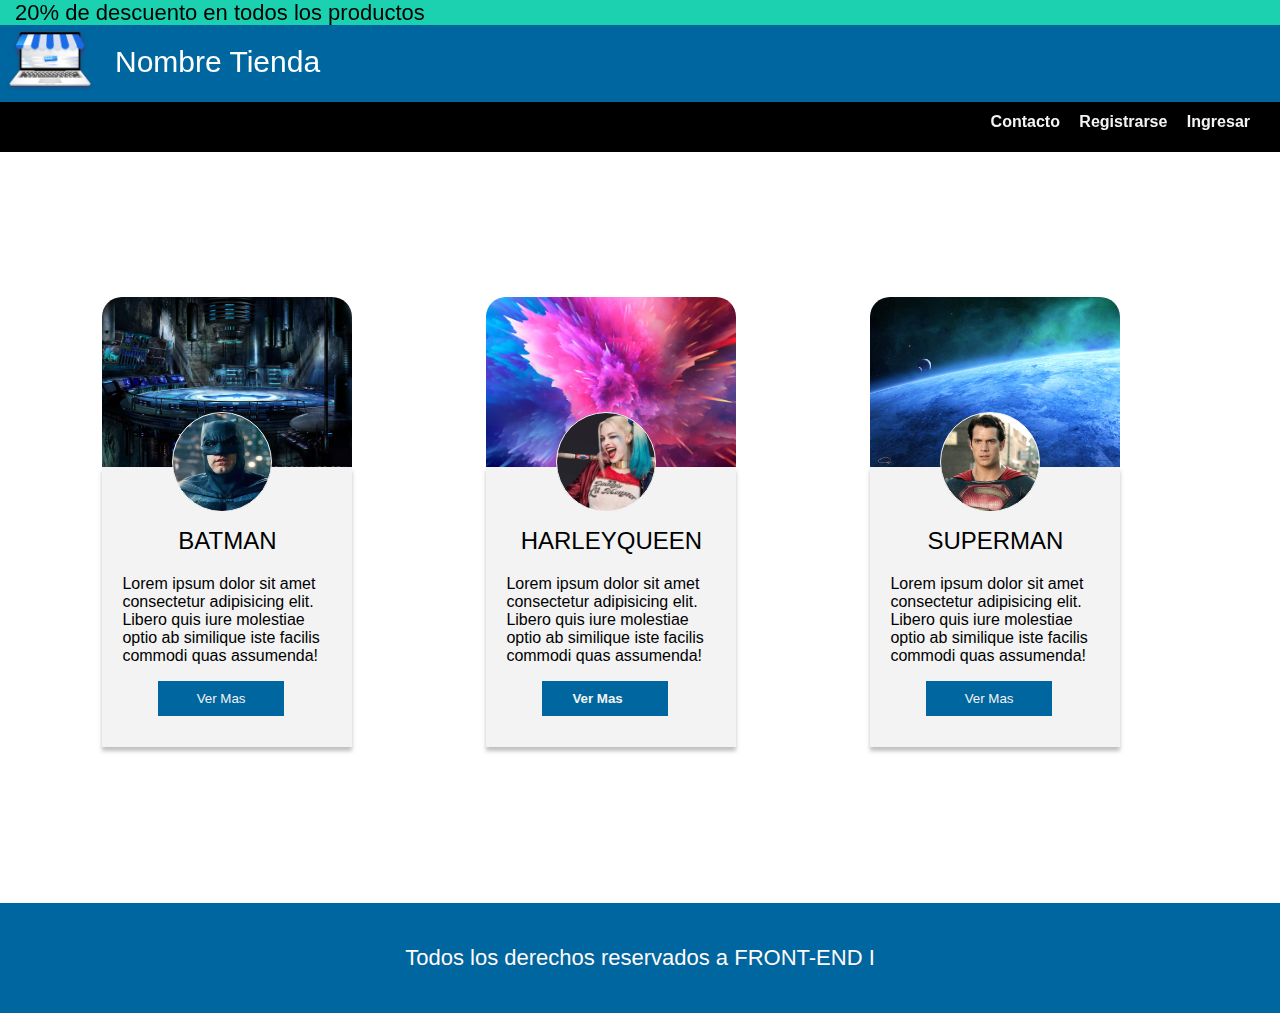
<file: index.html>
<!DOCTYPE html>
<html lang="en">
<head>
    <meta charset="UTF-8">
    <meta http-equiv="X-UA-Compatible" content="IE=edge">
    <meta name="viewport" content="width=device-width, initial-scale=1.0">
    <title>Document</title>
    <link rel="stylesheet" href="css/Cards.css">
    <link rel="stylesheet" href="css/style.css" >
</head>
<body>
    <header>
        <aside class="descBox">20% de descuento en todos los productos</aside>
        <div  class="Ecommerce"><img src="./img/OBJECTS.png" alt=""><h1>Nombre Tienda</h1></div>
        <div class="contactHeader">
            <a href="./contacto.html"> Contacto   </a>
            <a href="./registro.html"> Registrarse   </a>
            <a href="./login.html"> Ingresar </a>
        </div>
    </header>
    <main>
        <section class="styleCard styleBatman">
            <i class="fas fa-heart fasB"></i>
            <div class="imgBackB imgStyle"></div>
            <div class="imgFrontB imgFrontStyle"></div>
            <article class="textBatman">
                <h2>Batman</h2>
                <p class="text">
                    Lorem ipsum dolor sit amet consectetur adipisicing elit. 
                    Libero quis iure molestiae optio ab similique iste facilis commodi 
                    quas assumenda!
                </p>
                <button>Ver Mas</button>
            </article>
        </section>
            <section class="styleCard styleHarley">
            <i class="fas fa-heart fasM"></i>
            <div class="imgBackH imgStyle"></div>
            <div class="imgFrontH imgFrontStyle"></div>
            <article class="textMujerMaravilla">
                <h2>HarleyQueen</h2>
                <p class="text">
                    Lorem ipsum dolor sit amet consectetur adipisicing elit. 
                    Libero quis iure molestiae optio ab similique iste facilis commodi 
                    quas assumenda!
                </p>
                <button><a href="./cards/hquinn.html">Ver Mas</a></button>
            </article>
        </section>
        <section class="styleCard styleSuperman">
            <i class="fas fa-heart fasS"></i>
            <div class="imgBackS imgStyle"></div>
            <div class="imgFrontS imgFrontStyle"></div>
            <article class="textSuperMan">
                <h2>SuperMan</h2>
                <p class="text">
                    Lorem ipsum dolor sit amet consectetur adipisicing elit. 
                    Libero quis iure molestiae optio ab similique iste facilis commodi 
                    quas assumenda!
                </p>
                <button>Ver Mas</button>
            </article>
        </section>
    </main>
    <footer>
        <p class="textFooter">Todos los derechos reservados a FRONT-END I</p> 
     </footer>
</body>
</html>
</file>
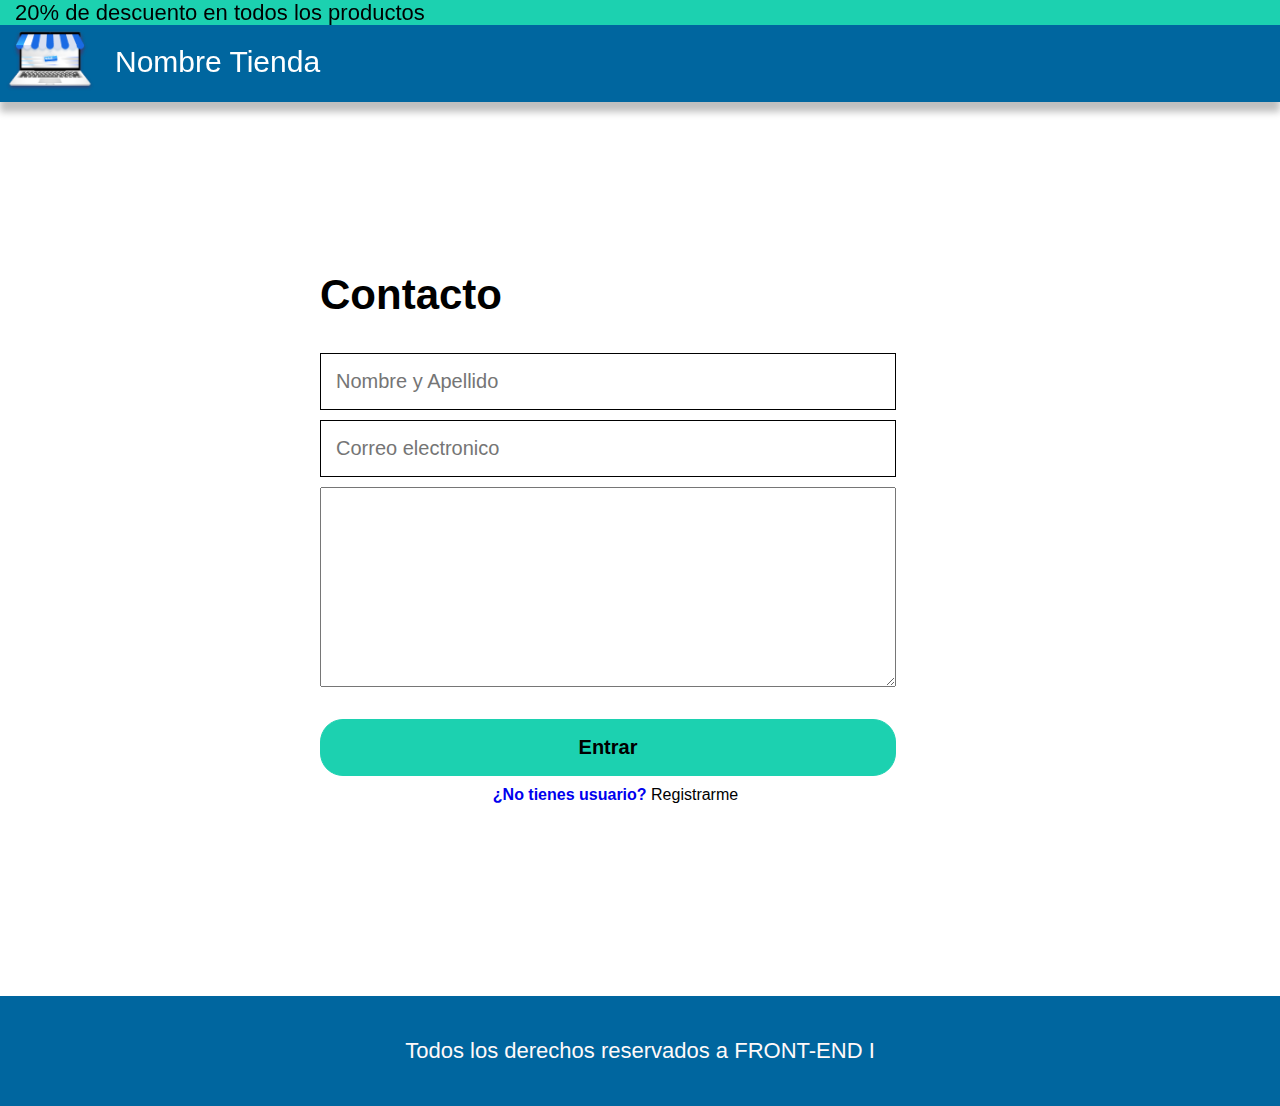
<file: contacto.html>
<!DOCTYPE html>
<html lang="en">
<head>
    <meta charset="UTF-8">
    <meta http-equiv="X-UA-Compatible" content="IE=edge">
    <meta name="viewport" content="width=device-width, initial-scale=1.0">
    <title>Document</title>
    <link rel="stylesheet" href="css/Loguin.css">
    <link rel="stylesheet" href="css/style.css" >
</head>
    <body>
        <header>
            <aside class="descBox">20% de descuento en todos los productos</aside>
            <div  class="Ecommerce"><img src="./img/OBJECTS.png" alt=""><h1>Nombre Tienda</h1></div>
        </header>
        <main>
            <div class="formulario">
                <h3>Contacto</h3>    
                <form action="">
                    <input type="text" name="nombre" id="nombre" placeholder="Nombre y Apellido">
                    <input type="email" name="pass" id="pass" placeholder="Correo electronico">
                    <textarea></textarea>
                    <br>
                    <br>
                    <input type="submit" name="entrar" value="Entrar">
                </form>
                <p class="registrarse"><a href="./registro.html">¿No tienes usuario?</a> Registrarme</p>
            </div>
        </main>
        <footer>
           <p class="textFooter">Todos los derechos reservados a FRONT-END I</p> 
        </footer>
    </body>
</html>
</file>
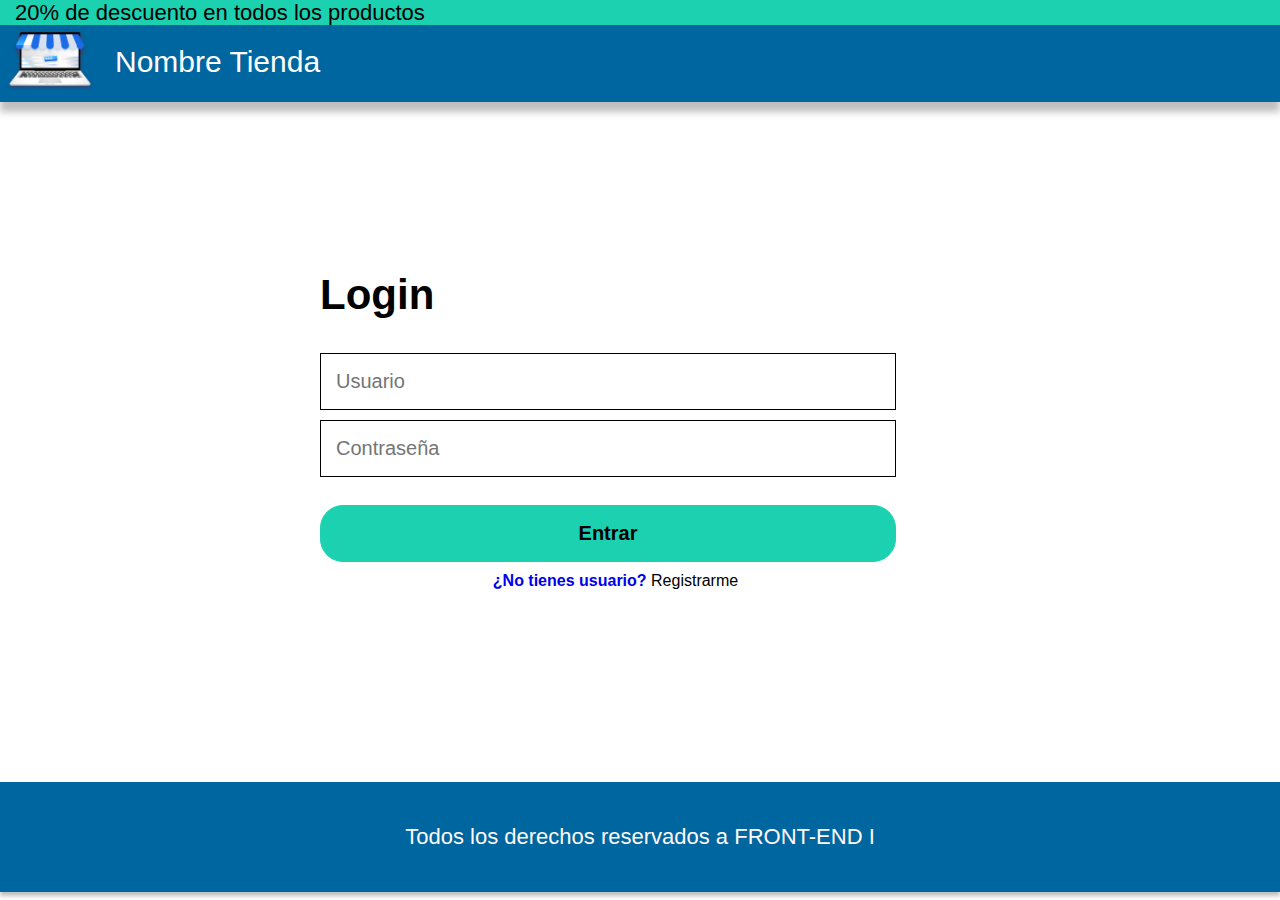
<file: login.html>
<!DOCTYPE html>
<html lang="en">
<head>
    <meta charset="UTF-8">
    <meta http-equiv="X-UA-Compatible" content="IE=edge">
    <meta name="viewport" content="width=device-width, initial-scale=1.0">
    <title>Document</title>
    <link rel="stylesheet" href="css/style.css">
</head>
    <body>
        <header>
            <aside class="descBox">20% de descuento en todos los productos</aside>
            <div  class="Ecommerce"><img src="./img/OBJECTS.png" alt=""><h1>Nombre Tienda</h1></div>
        </header>
        <main>
            <div class="formulario">
                <h3>Login</h3>    
                <form action="">
                    <input type="email" name="nombre" id="nombre" placeholder="Usuario">
                    <input type="password" name="pass" id="pass" placeholder="Contraseña">
                    <br>
                    <br>
                    <input type="submit" name="entrar" value="Entrar">
                </form>
                <p class="registrarse"><a href="./registro.html">¿No tienes usuario?</a> Registrarme</p>
            </div>
        </main>
        <footer>
           <p class="textFooter">Todos los derechos reservados a FRONT-END I</p> 
        </footer>
    </body>
</html>
</file>
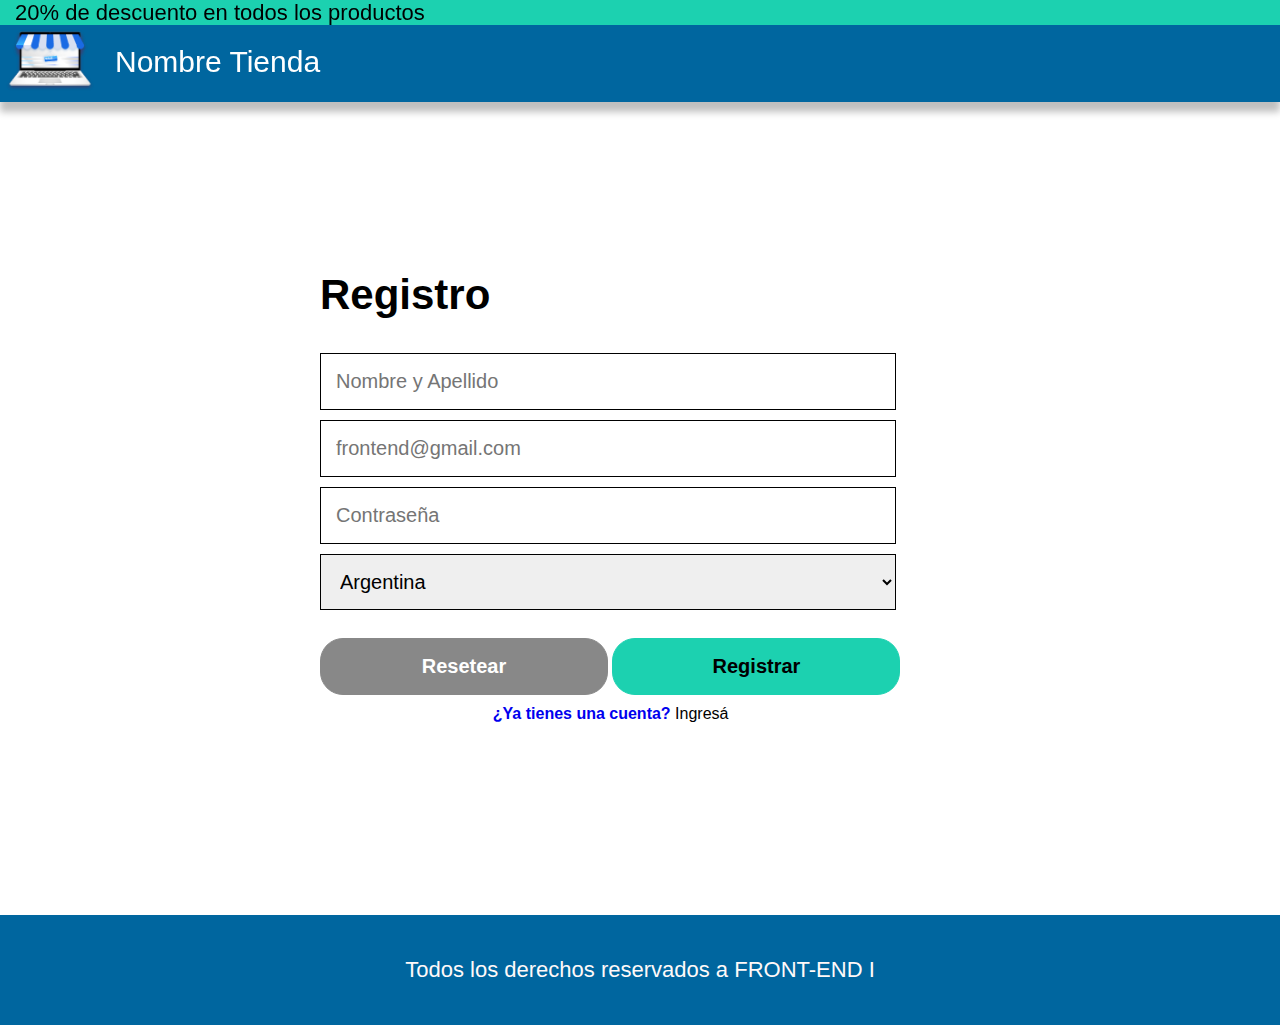
<file: registro.html>
<!DOCTYPE html>
<html lang="en">
<head>
    <meta charset="UTF-8">
    <meta http-equiv="X-UA-Compatible" content="IE=edge">
    <meta name="viewport" content="width=device-width, initial-scale=1.0">
    <title>Document</title>
    <link rel="stylesheet" href="css/Loguin.css">
    <link rel="stylesheet" href="css/style.css" >
</head>
<body>
    <header>
        <aside class="descBox">20% de descuento en todos los productos</aside>
        <div  class="Ecommerce"><img src="./img/OBJECTS.png" alt=""><h1>Nombre Tienda</h1></div>
    </header>
    <main>
        <div class="formulario">
            <h3>Registro</h3>    
            <form action="">
                <input type="text" name="nombre" id="nombre" placeholder="Nombre y Apellido">
                <input type="email" name="nombre" id="nombre" placeholder="frontend@gmail.com">
                <input type="password" name="pass" id="pass" placeholder="Contraseña">
                <select name="pais" id="pais" aria-placeholder="Pais">
                    <option value="Argentina">Argentina</option>
                    <option value="Argentina">Colombia</option>
                </select>

                <br>
                <br>
                <div class="buttonForm">
                    <input class="reset" type="reset" name="resetear" value="Resetear">
                    <input class="submit" type="submit" name="entrar" value="Registrar">
                </div>        
            </form>
            <p class="registrarse"><a href="./login.html">¿Ya tienes una cuenta?</a> Ingresá</p>
        </div>
    </main>
    <footer>
        <p class="textFooter">Todos los derechos reservados a FRONT-END I</p> 
    </footer>
</body>
</html>
</file>
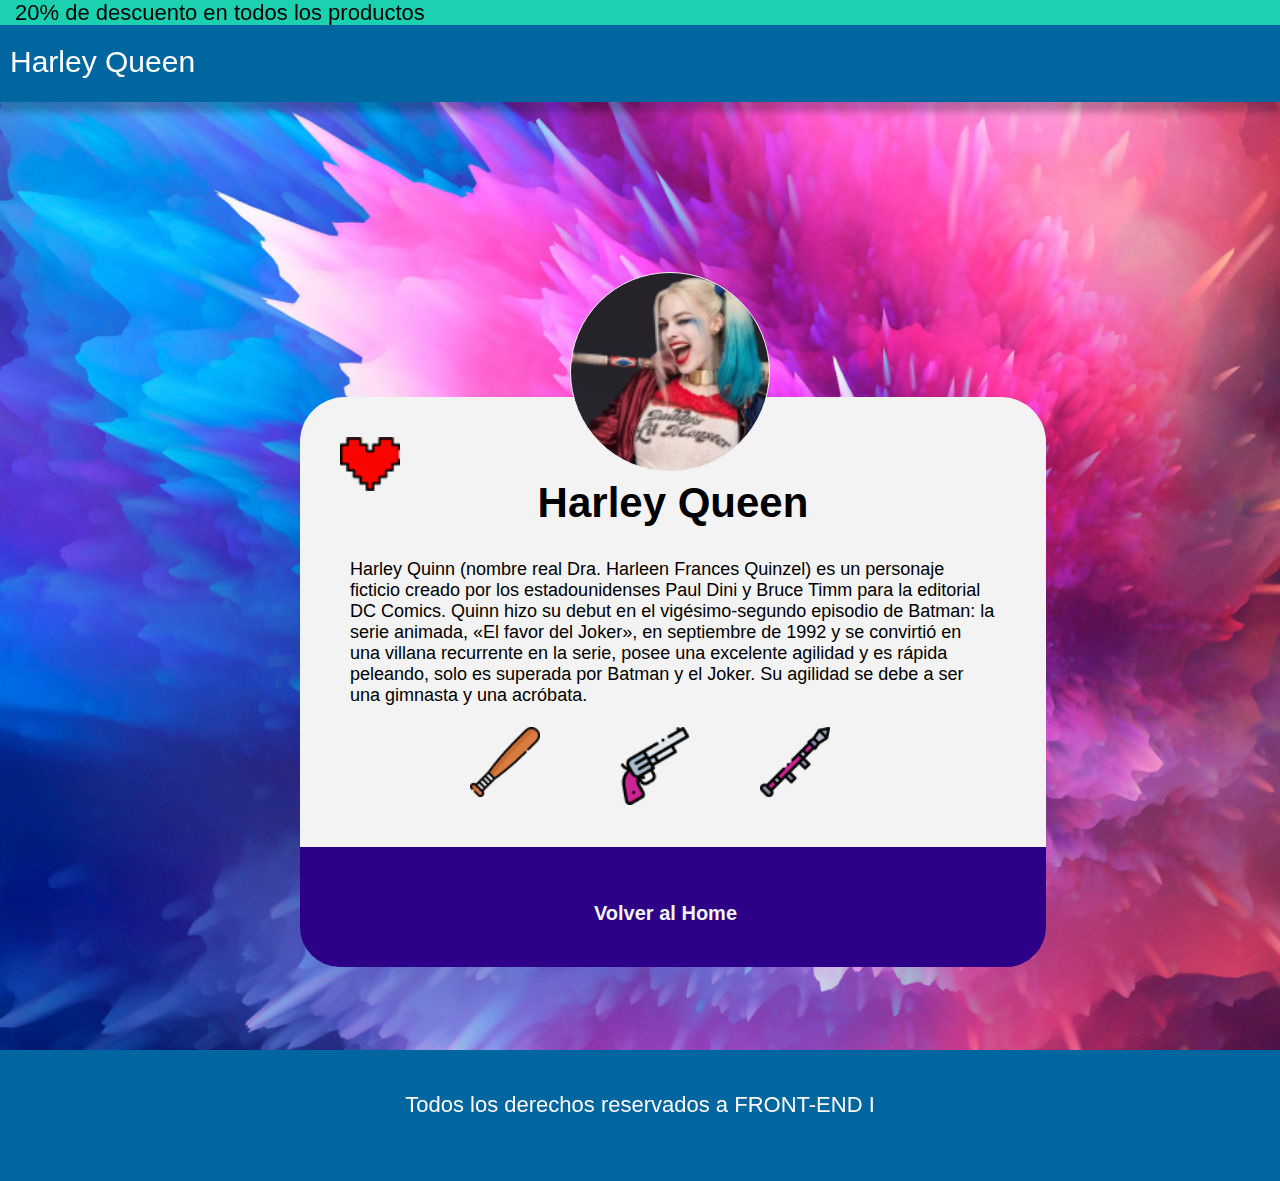
<file: cards/hquinn.html>
<!DOCTYPE html>
<html lang="en">
<head>
    <meta charset="UTF-8">
    <meta http-equiv="X-UA-Compatible" content="IE=edge">
    <meta name="viewport" content="width=device-width, initial-scale=1.0">
    <title>Document</title>
    <link rel="stylesheet" href="../css/Cards.css">
    <link rel="stylesheet" href="../css/CardsHeroes.css" >
    <link rel="stylesheet" href="../css/style.css" >
</head>
<body>
    <header>
        <aside class="descBox">20% de descuento en todos los productos</aside>
        <div  class="Ecommerce"><h1>Harley Queen</h1></div>
    </header>
    <main>
        <div class="back">
            <div class="imgFrontH imgFrontStyle"></div>
            <div class="cardHarley">
                <img class="iconHeart" src="../img/XMLID 446.png" alt="">
                <h3>Harley Queen</h3>
                <p>Harley Quinn (nombre real Dra. Harleen Frances Quinzel) 
                    es un personaje ficticio creado por los estadounidenses Paul Dini y 
                    Bruce Timm para la editorial DC Comics. Quinn hizo su debut en el vigésimo-segundo 
                    episodio de Batman: la serie animada, «El favor del Joker», en septiembre de 1992 y se 
                    convirtió en una villana recurrente en la serie, posee una excelente agilidad y es rápida 
                    peleando, solo es superada por Batman y el Joker. Su agilidad se debe a ser una gimnasta y 
                    una acróbata.
                </p>
                <img class="bate" src="../img/Vector.png" alt="">
                <img class="guns" src="../img/XMLID 386.png" alt="">
                <img class="bazooka" src="../img/Vector (1).png" alt="">
            </div>
            <div class="linkHome"><a href="../index.html">Volver al Home</a></div>
        </div>
    </main>
    <footer class="textFooter">
        Todos los derechos reservados a FRONT-END I 
    </footer>
</body>
</html>
</file>
<file: css/Cards.css>
*{
    box-sizing: border-box;
}
@import url('https://fonts.googleapis.com/css2?family=Roboto:ital,wght@0,100;0,300;1,100&display=swap');
:root{
    --primary-color: #1CD1B0;
    --Second-color: #00669F;
    --Third-color: #F3F3F3;
    --forth-color: black;
}

/*--------------------HEADER-------------------*/
/*-----------------------------------------------*/
.contactHeader{
    height: 50px;
    background-color: black;
    text-align: right;
    padding-top: 11px;
    padding-right: 15px;
    color: var(--Third-color);
}
a{
    margin-right: 15px;
    color: var(--Third-color);
    text-decoration: none;
}
/*----------------------MAIN-------------------*/
/*-----------------------------------------------*/

main{
    margin-bottom: 20%;
    height: 500px;
}
h2{
    text-align: center;
    text-transform: uppercase;
    font-style: normal;
    font-weight: normal;
}
button{
    margin: 0% 17%;
    width: 60%;
    height: 35px;
    border: 1px solid var(--Second-color);
    background-color: var(--Second-color);
    color: var(--Third-color);
}

/*-------------CARDS---------*/
/*--------------------------*/

.styleCard{
    position: absolute;
    width: 25%;
    margin-top: 150px;
    padding-top: 0%;
}
.imgStyle{
    margin-bottom: 0%;
    background-size: cover;
    width: 250px;
    height: 170px;
    top: 200px;
    border-radius:  20px  20px 0px 0px ;
}
.imgFrontStyle{
    top: 115px;
    left: 70px;
    position: absolute;
    background-size: cover;
    z-index: 100;
    border: solid 1px var(--Third-color);
    border-radius: 3650px;
    width: 100px;
    height: 100px;
}
.imgBackB{
    background-image: url('../img/bg-batman.jpg');
}
.imgBackH{
    background-image: url('../img/backgroundharley.jpg');
}
.imgBackS{
    background-image: url('../img/bg-superman.jpg');
}
.styleBatman{
    left: 8%;
}
.styleHarley{
    left: 38%;
}
.styleSuperman{
    left: 68%;
}
.imgFrontB{
    background-image: url('../img/batman.jpg');
}
.imgFrontH{
    background-image: url('../img/liga-justicia.jpg');    
}
.imgFrontS{
    background-image: url('../img/superman.jpg');
}
article{
    font-style: normal;
    font-weight: normal;
    position: absolute;
    margin-top: 0%;
    padding: 40px 20px;
    width: 250px;
    height: 280px;
    background: var(--Third-color);
    box-shadow: 0px 4px 4px rgba(0, 0, 0, 0.25);
}
</file>
<file: css/style.css>
*{
    box-sizing: border-box;
}
@import url('https://fonts.googleapis.com/css2?family=Roboto:ital,wght@0,100;0,300;1,100&display=swap');
:root{
    --primary-color: #1CD1B0;
    --Second-color: #00669F;
}

body{
    font-family: 'Roboto', sans-serif;
    margin: 0%;
    padding-top: 0%;
}

/*----------------------HEADER-------------------*/
/*-----------------------------------------------*/

header{
    position: sticky;
    z-index: 500;
    top: 25px;
    width: 100%;
    padding-top: 0%;
}
.descBox{
    font-style: normal;
    font-weight: normal;
    position: absolute;
    top: -30px;
    left: 0px;
    width: 100%;
    height: 30px;
    background: var(--primary-color);
    font-size: 22px;
    color: #000000;
    padding-top: 5px;
    padding-left: 15px;
}
.Ecommerce{
    text-align: justify;
    padding-left: 5px;
    height: 77px;
    background: var(--Second-color);
    box-shadow: 0px 10px 7px rgba(0, 0, 0, 0.25);
}
img{
    float: left;
    display: inline;
    margin-left: 0%;
    width: 90px;
    margin-bottom: 0%;
    margin-right: 20px;
}
h1{
    font-style: normal;
    font-weight: normal;
    font-size: 30px;
    font-weight: normal;
    line-height: 44px;
    padding-top: 15px;
    padding-left: 5px;
    color: #FFFFFF;
}

/*----------------------MAIN-------------------*/
/*-----------------------------------------------*/

.contactoLink{
    font-style: normal;
    font-weight: normal;
    width: 50%;
    font-size: 20px;
}
h3{
    font-style: normal;
    font-weight: normal;
    font-style: normal;
    font-weight: bold;
    font-size: 42px;
    line-height: 12px;
}
.formulario{
    width: 50%;
    margin: 15% auto;
}
input, select{
    width: 90%;
    padding: 15px;
    margin-top: 10px;
    font-style: normal;
    font-weight: normal;
    font-size: 20px;
    line-height: 25px;
    border: 1.53407px solid #000000;
}
input[type="submit"]{
    border: 1px solid var(--primary-color);
    border-radius: 23px;
    background-color: var(--primary-color);
    font-family: 'Roboto', sans-serif;
    font-style: normal;
    font-weight: bold;
}
a{
    font-family: 'Roboto', sans-serif;
    font-style: normal;
    font-weight: bold;
    text-decoration: none;
}
.registrarse{
    font-style: normal;
    font-weight: normal;
    width: 90%;
    padding-top: 10px;
    margin: auto 27%;
}

/*----------------------FOOTER-------------------*/
/*-----------------------------------------------*/

footer{
    bottom: 0%;
    margin-top: 0%;
    width: 100%;
    left: 0px;
    background: var(--Second-color);
    box-shadow: 0px 4px 4px rgba(0, 0, 0, 0.25);
}
.textFooter{
    font-weight: normal;
    line-height: 42px;
    text-align: center;
    padding-top: 34px;
    padding-bottom: 34px;
    color: #FFF9F9;
    font-size: 22px;
    margin-bottom: 0%;
}
</file>
<file: css/CardsHeroes.css>
body{
    padding-bottom: 0%;
}
@import url('https://fonts.googleapis.com/css2?family=Roboto:ital,wght@0,100;0,300;1,100&display=swap');
main{
    position: relative;
}
.back{
    background-image: url('../img/bg 1.jpg');
    background-size: cover;
    width: 100%;
    height: 200%;
}
.cardHarley{
    position: absolute;
    width: 746px;
    height: 556px;
    left: 300px;
    top: 300px;
    background: #F3F3F3;
    border-radius: 45px;
}
.imgFrontStyle{
    position: absolute;
    top: 175px;
    left: 570px;
    background-size: cover;
    z-index: 100;
    border: solid 1px var(--Third-color);
    border-radius: 3650px;
    width: 200px;
    height: 200px;
}
.imgFrontH{
    background-image: url('../img/liga-justicia.jpg');    
}
p{
    font-style: normal;
    font-weight: normal;
    font-size: 18px;
    text-align: center justify;
    margin: 50px 50px 50px 50px;

}
h3{
    font-style: normal;
    font-weight: normal;
    margin-top: 100px;
    text-align: center;
}
.linkHome{
    font-size: 20px;
    font-style: normal;
    font-weight: normal;
    text-align: center;
    padding-top: 55px;
    position: absolute;
    width: 746px;
    height: 120px;
    left: 300px;
    top: 750px;
    color: white;
    background-color: #2C0187;
    border-radius: 0px 0px 40px 40px;
}
img{
    position: absolute;
}
.iconHeart{
    left: 40px;
    top: 40px;
    width: 60px;
}
.bate{
    left: 170px;
    top:330px;
    width: 70px;
}
.guns{
    left: 320px;
    top:330px;
    width: 70px;
}
.bazooka{
    left: 460px;
    top:330px;
    width: 70px;
}
footer{
    justify-content: center;
    position: absolute;
    z-index: 1300;
    width: 1140px;
    height: 131px;
    margin-bottom: 0%;
    left: -2px;
    top: 1050px;
    background: #00669F;
    box-shadow: 0px 4px 4px rgba(0, 0, 0, 0.25);
}
</file>
<file: css/Loguin.css>
:root{
    --buttonReset-color: #888888;
}

/*----------------------MAIN-------------------*/
/*-----------------------------------------------*/

.buttonForm{
    display: inline;
}
.reset{
    border: 1px solid var(--buttonReset-color);
    border-radius: 23px;
    background-color: var(--buttonReset-color);
    font-family: 'Roboto', sans-serif;
    font-style: normal;
    font-weight: bold;
    color: white;
}
.submit,.reset{
    width: 45%;
}
textarea{
    width: 90%;
    height: 200px;
    margin-top: 10px;
}
</file>
